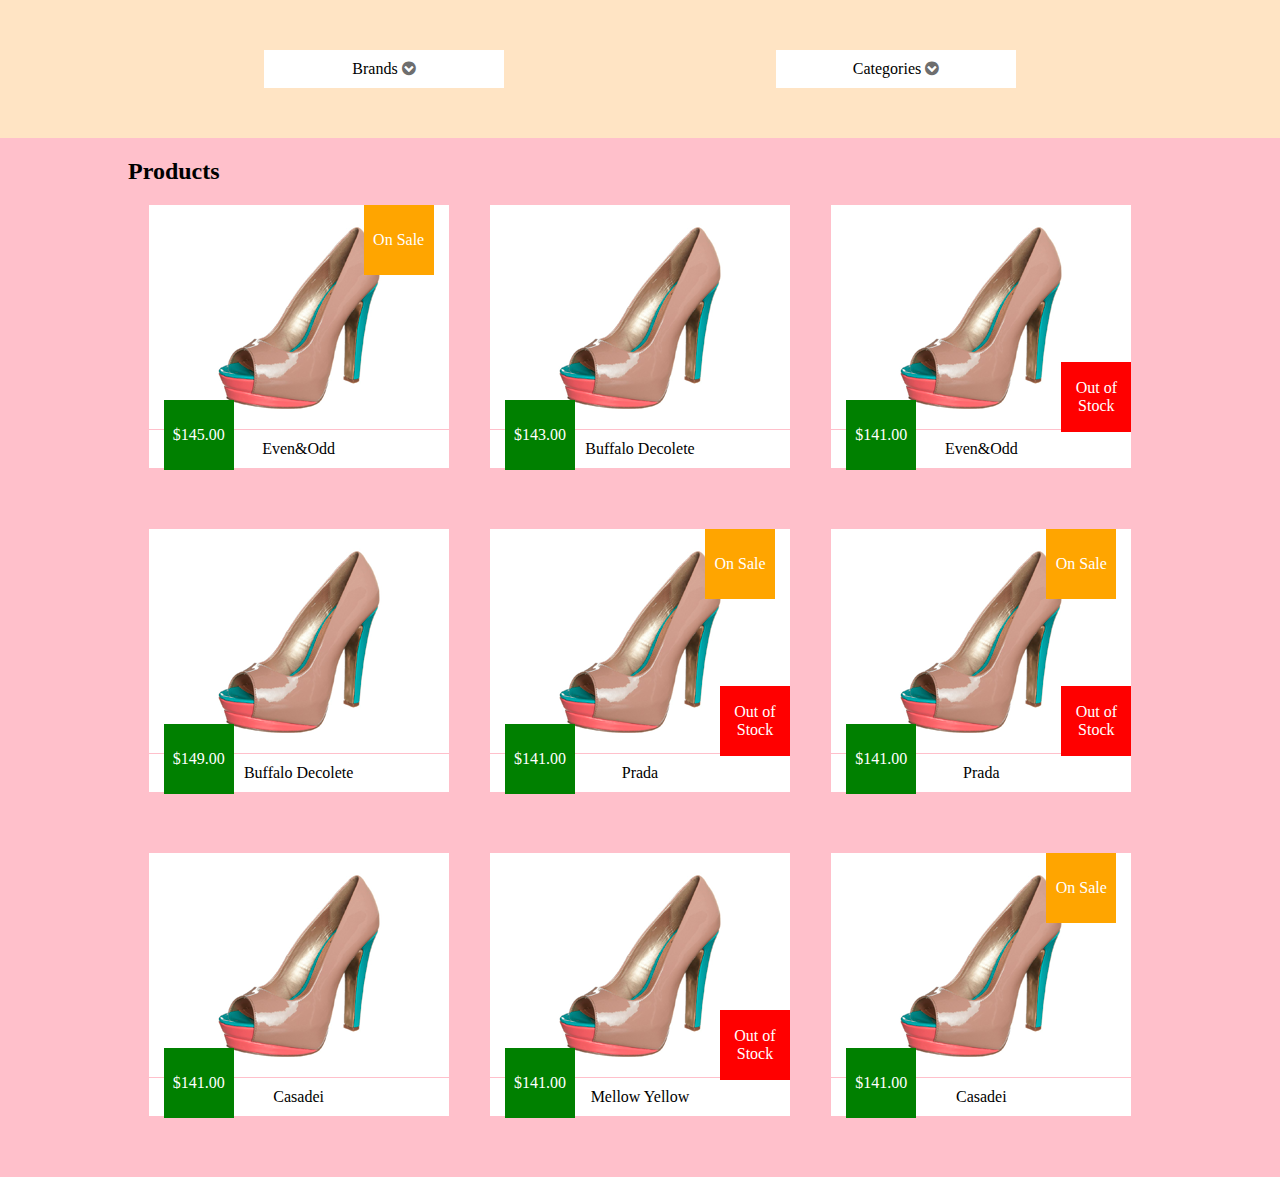
<file: block_products.html>
<!DOCTYPE html>
<html lang="en">

<head>
    <meta charset="UTF-8">
    <meta name="viewport" content="width=device-width, initial-scale=1.0">
    <meta http-equiv="X-UA-Compatible" content="ie=edge">
    <title>Document</title>
    <link rel="stylesheet" href="https://maxcdn.bootstrapcdn.com/font-awesome/4.4.0/css/font-awesome.min.css">
    <link rel="stylesheet" type="text/css" href="block_products.css">
</head>

<body>
    <div class="container">
        <div class="block">
            <div class="sort sort-brands">
                <span>Brands <i class="fas fa-chevron-circle-down"></i> </span>

                <ul class="brands-list brand-list">
                    <li><a href="#">Buffalo Decolete</a></li>
                    <li><a href="#">Even&#38;Odd</a></li>
                    <li><a href="#">Prada</a></li>
                    <li><a href="#">Casadei</a></li>
                    <li><a href="#">Mellow Yellow</a></li>
                </ul>
                <div class="cnl"><i class="fas fa-times brand"></i></div>
            </div>

            <div class="sort sort-category">
                <span>Categories <i class="fas fa-chevron-circle-down"></i></span>

                <ul class="brands-list category-list">
                    <li><a href="#">Men's</a></li>
                    <li><a href="#">Women's</a></li>
                    <li><a href="#">Kid's</a></li>
                </ul>
                <div class="cnl"><i class="fas fa-times categ"></i></div>
            </div>
        </div>
    </div>
    <div class="products">
        <div class="container prod">
            <h2>Products</h2>
            <div class="prod-container"></div>
        </div>
    </div>
    <script src="https://ajax.googleapis.com/ajax/libs/jquery/3.3.1/jquery.min.js"></script>
    <script>
        // to create elements 
        var items = [{
                name: 'Even&Odd',
                url: 'shoe1.png',
                price: '$145.00',
                onSale: true,
                outOfStock: false
            },
            {
                name: 'Buffalo Decolete',
                url: 'shoe1.png',
                price: '$143.00',
                onSale: false,
                outOfStock: false
            },
            {
                name: 'Even&Odd',
                url: 'shoe1.png',
                price: '$141.00',
                onSale: false,
                outOfStock: true
            },
            {
                name: 'Buffalo Decolete',
                url: 'shoe1.png',
                price: '$149.00',
                onSale: false,
                outOfStock: false
            },
            {
                name: 'Prada',
                url: 'shoe1.png',
                price: '$141.00',
                onSale: true,
                outOfStock: true
            },
            {
                name: 'Prada',
                url: 'shoe1.png',
                price: '$141.00',
                onSale: true,
                outOfStock: true
            },
            {
                name: 'Casadei',
                url: 'shoe1.png',
                price: '$141.00',
                onSale: false,
                outOfStock: false
            },
            {
                name: 'Mellow Yellow',
                url: 'shoe1.png',
                price: '$141.00',
                onSale: false,
                outOfStock: true
            },
            {
                name: 'Casadei',
                url: 'shoe1.png',
                price: '$141.00',
                onSale: true,
                outOfStock: false
            }
        ]
        var ic = [{
                class: 'fa-eye',
                url: 'toTheSit.net'
            },
            {
                class: 'fa-star',
                url: 'toTheSit.net'
            },
            {
                class: 'fa-share-square',
                url: 'toTheSit.net'
            },
            {
                class: 'fa-shopping-cart',
                url: 'toTheSit.net'
            }
        ];
        var makeElement = function (tagName, className, text) {
            var element = document.createElement(tagName);
            element.classList.add(className);
            if (text) {
                element.textContent = text;
            }
            return element;
        };
        var createCard = function (good) {
            //create element
            var prodItem = makeElement('div', 'card');
            var prodName = makeElement('div', 'name');
            var prodPrice = makeElement('div', 'price');

            // image
            var picture = makeElement('img', 'productImage');
            picture.src = good.url;
            picture.alt = good.name;
            prodItem.appendChild(picture);
            // create p - elemnt and append it into recpective conteiner 
            prodName.appendChild(makeElement('p', 'e', good.name));
            prodPrice.appendChild(makeElement('p', 'e', good.price));
            //append element into card container
            prodItem.appendChild(prodName);
            prodItem.appendChild(prodPrice);

            //icons 
            var iconsCont = makeElement('div', 'icons');
            for (var j = 0; j < ic.length; j++) {
                var iconElem = makeElement('i', 'far');
                var linkA = makeElement('a', 'e');
                iconElem.classList.add(ic[j].class);
                linkA.appendChild(iconElem);
                iconsCont.appendChild(linkA);
            }
            prodItem.appendChild(iconsCont);

            if (good.onSale) {
                var specialOffer = makeElement('div', 'bage');
                var spOffer = makeElement('p', 'e', 'On Sale');
                specialOffer.appendChild(spOffer);
                prodItem.appendChild(specialOffer);
            }

            if (good.outOfStock) {
                var outOfStock = makeElement('div', 'bage');
                var stock = makeElement('p', 'e', 'Out of Stock');
                outOfStock.appendChild(stock);
                outOfStock.classList.add('outOfStock');
                prodItem.appendChild(outOfStock);
            }

            return prodItem;
        };

        var renderCards = function (items) {
            var cardList = document.querySelector('.prod-container');

            for (var i = 0; i < items.length; i++) {
                var cardItem = createCard(items[i]);
                cardList.appendChild(cardItem);
            }

        };
        renderCards(items);
    </script>

    <script>
        // for hover effect 
        $('.card').each(function (index, element) {
            $(this).mouseenter(function () {
                $(this).children('.icons').show();
                $(this).children('.name').hide();
            }).mouseleave(function () {
                $('.icons').hide();
                $(this).children('.name').show();
            });
        });
    </script>
    <script>
        // for sort list dropdown
   
        $('.sort span').on('click', function (index, element) {
            $(this).siblings('.brands-list').slideToggle();

        });
        $('.brand-list li').on("click", function () {
            $('.sort-brands span').text($(this).text());
            $('.brand').show();
            $('.brands-list').slideUp();
            sortBrands();
            
        });
        $('.category-list li').on("click", function () {
            $('.sort-category span').text($(this).text());
            $('.categ').show();
            $('.brands-list').slideUp();
            
        });
       
    </script>
    <script>
        // for sorting by brands
        function sortBrands() {
            var brandValue = $('.sort-brands span').text();
            console.log(brandValue);
            $('.card').remove();
            console.log('old cards removed');
            for (var i = 0; i < items.length; i++) {
                if (brandValue == items[i].name) {
                    var cardList = document.querySelector('.prod-container');
                    var cardItem = createCard(items[i]);
                    cardList.appendChild(cardItem);
                };
            };
            
        };
    </script>
    <script>
        // for reseting the sort option 
        $('.cnl').on('click', ()=>{
            alert('clicked');   
            var arrowDown = makeElement('i', 'fas');
            arrowDown.classList.add('fa-chevron-circle-down');
            $(this).siblings('span').text();
            $('.card').remove();
            renderCards(items);
            
            console.log('this is done');
        });
    </script>

</body>

</html>
</file>
<file: block_products.css>
body {
    margin: 0;
    padding: 0;
    font-family: 'Times New Roman', Times, serif;
    background-color: bisque;
    font-size: 16px;
}
ul {
    list-style: none;
    margin: 0;
    padding: 0;
}
i {
    font-family: fontawesome !important;
    font-style: initial !important;
    color:#6e6e6e;
}
i:hover {
    color: mediumspringgreen;
}
a{
    text-decoration: none;
    color: inherit;
}
.container {
    width: 80%;
    margin: 0 auto;
}
.products {
    background-color: pink;
    height: auto;
}
.block {
    display: flex;
    flex-flow: row wrap;
    justify-content: space-around;
    margin: 50px 0;
    align-items: flex-start;
}
.sort {
    width: 220px;
    height: auto;
    background-color: white;
    text-align: center;
    padding: 10px;
    position: relative;
}

.brands-list li {
    padding: 10px 0;
}
.brands-list li:hover{
    background-color: orangered;
    color: white;
}
.brands-list {
    display: none;
}
.prod {
    display: flex;
    flex-flow: column nowrap;
}
.prod-container {
    display: flex;
    flex-flow: row wrap;
    justify-content: space-around;
}
.card {
    width: 300px;
    position: relative;
    height: auto;
    background-color: white;
    text-align: center;
    margin-bottom: 100px;
    height: auto;
}
.image {
    width: 90%;
    height: auto;
    z-index: -1;
}
p {
    margin: 0;
    padding: 0;
}
.price, .bage {
    width: 70px;
    height: 70px;
    position: absolute;
    display: flex;
    justify-content: center;
    color: white;
}
.price {
    background-color: green;
    left: 5%;
    top: 195px;
    z-index: 5;
}
.bage {
    background-color: orange;
    z-index: 4;
    right: 5%;
    top: 0;
}
.outOfStock {
    background-color: red;
    right: 0;
    top: 70%;
}
.card p {
    align-self: center;
}
.name,
.icons {
    width: 100%;
    position: absolute;
    background-color: white;
    border-top: 1px solid pink;
    padding: 10px 0;
    z-index: 4;
}
.icons {
    background-color: #fff;
    display: flex;
    flex-flow: row nowrap;
    justify-content: flex-end;
    display: none;
}
.icons a {
    margin: 0 10px; 
}
.icons a:first-of-type {
    margin-left: 40px;
}
.fa-times {
    position: absolute;
    top: 10px;
    right: 10%;
    display: none;
}
</file>
